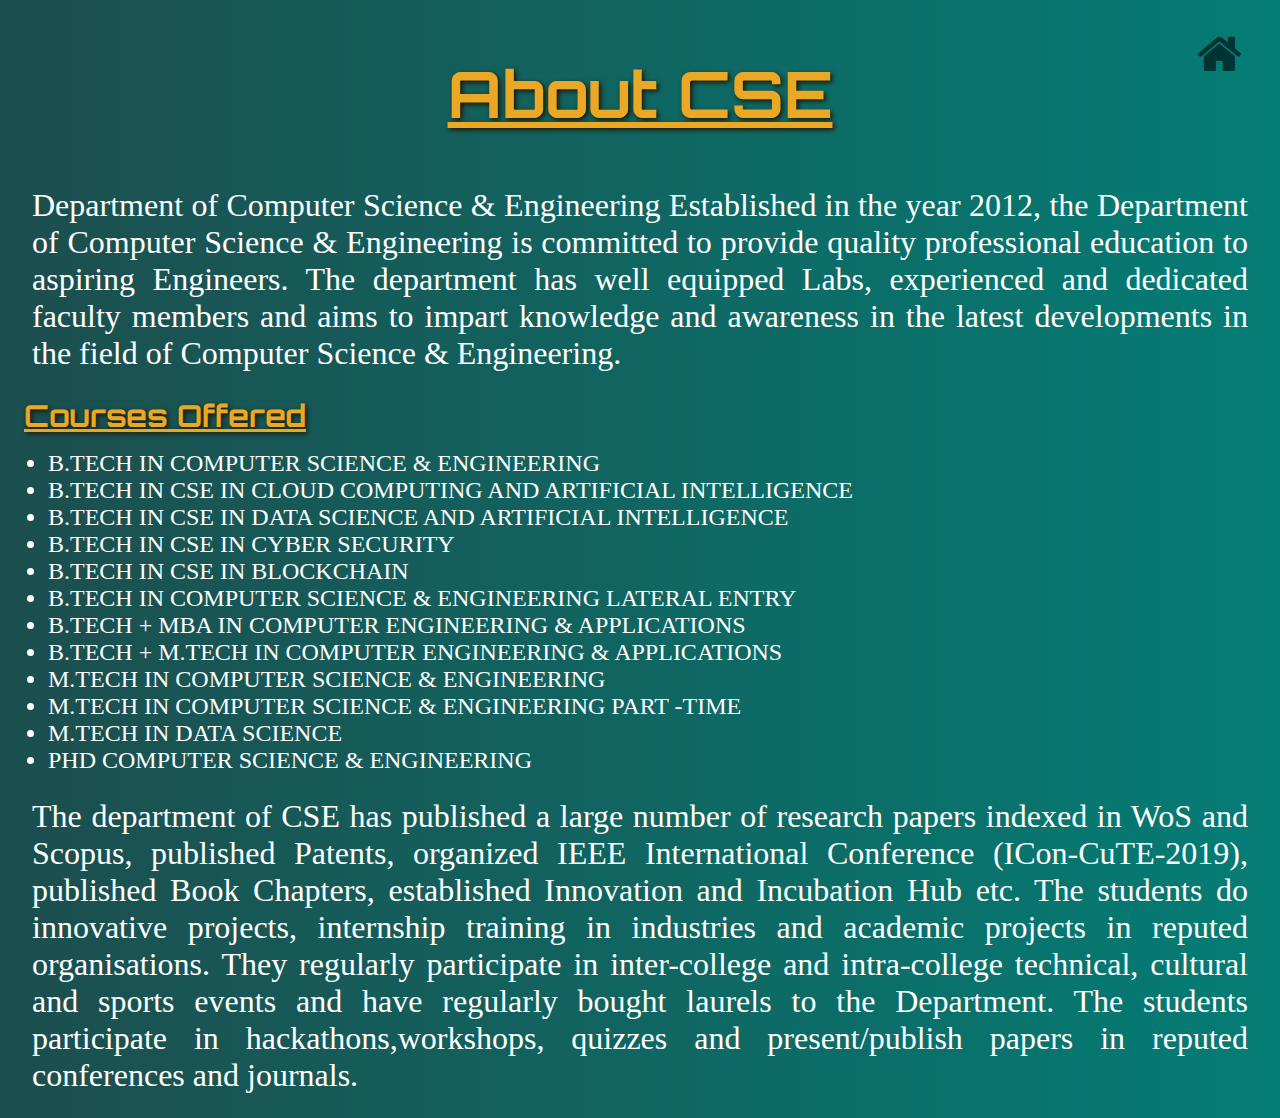
<file: about-index.html>
<!DOCTYPE html>
<html lang="en">
<head>
  <meta charset="UTF-8">
  <meta http-equiv="X-UA-Compatible" content="IE=edge">
  <meta name="viewport" content="width=device-width, initial-scale=1.0">
  <title>ABOUT-CSE</title>
  <link rel="stylesheet" href="https://cdnjs.cloudflare.com/ajax/libs/font-awesome/4.7.0/css/font-awesome.css" integrity="sha512-5A8nwdMOWrSz20fDsjczgUidUBR8liPYU+WymTZP1lmY9G6Oc7HlZv156XqnsgNUzTyMefFTcsFH/tnJE/+xBg==" crossorigin="anonymous" referrerpolicy="no-referrer" />
  <link rel="preconnect" href="https://fonts.googleapis.com"><link rel="preconnect" href="https://fonts.gstatic.com" crossorigin><link href="https://fonts.googleapis.com/css2?family=Diplomata+SC&display=swap" rel="stylesheet">
  <link rel="preconnect" href="https://fonts.googleapis.com"><link rel="preconnect" href="https://fonts.gstatic.com" crossorigin><link href="https://fonts.googleapis.com/css2?family=Gochi+Hand&display=swap" rel="stylesheet">
  <link href="https://fonts.googleapis.com/css2?family=Cinzel:wght@600&family=Handlee&family=Orbitron:wght@500&display=swap" rel="stylesheet">
 </head>

 <!-- CSS only -->
  <style>

      body{
        background: linear-gradient(to right,rgb(28, 78, 78),rgb(4, 125, 117));
        /* background: linear-gradient(120deg,rgb(193, 255, 59),rgb(155 58 255),rgb(255 66 144)); */
      }
      .icon1 a{
      position: absolute;
      top: 3%;
      right: 3%;
      font-size: 3rem;
      color: rgb(0, 51, 51);
      }

      .icon1:hover{
          color: rgb(16, 82, 98);
      }

      h2{
        text-align: center;
        color:rgb(234, 168, 36);
        font-size: 4rem;
        text-shadow:2px 2px 5px #1c1202;
        /* font-family: 'Diplomata SC', cursive; */
        text-decoration: underline;
        font-family: 'Orbitron', sans-serif;
      }

      h2:hover{
        text-decoration: overline;
        transform: scale(1.1);
      }

      p{
        font-size: 2rem;
        color: #ffffff;
        text-align: justify;
        margin: 1.5rem;
      }

      h3{
        color:rgb(234, 168, 36);
        font-size: 1.9rem;
        margin: 1rem;
        text-shadow:2px 2px 5px #1c1202;
        font-family: 'Orbitron', sans-serif;
        text-decoration: underline;
      }

      ul li{
      color: #ffffff;
      font-size: 1.5rem;
      }


      
      @media(max-width:50rem){
      
      h2{
        font-size: 3rem;
        }
      p{
        font-size: 1rem;
        margin: 1rem;
        text-align: justify;
        padding: 0;
        }
      h3{
        font-size: 1.5rem;
        margin: 1rem;
        text-shadow:2px 2px 5px #1c1202;
      }
      ul li{
        font-size: .8rem;
      }
      .icon1 a
    {
    position: absolute;
    top: 1%;
    right: 3%;
    font-size: 2rem;
    color: rgb(234, 240, 240);
    }
      }
  </style>



<body>
  <div class="icon1"><a href="/index.html"><i class="fa fa-home" aria-hidden="true"></i></a></div>
    <h2>About CSE</h2>
    <p>Department of Computer Science & Engineering
      Established in the year 2012, the Department of Computer Science & Engineering is committed to provide quality professional education to aspiring Engineers.
      The department has well equipped Labs, experienced and dedicated faculty members and aims to impart knowledge and awareness in the latest developments in the field of Computer Science &  Engineering.
    </p>
      
      
    <h3> Courses Offered</h3>
    <ul>

     <li>B.TECH IN COMPUTER SCIENCE & ENGINEERING</li>
     <li>B.TECH IN CSE IN CLOUD COMPUTING AND ARTIFICIAL INTELLIGENCE</li>
     <li>B.TECH IN CSE IN DATA SCIENCE AND ARTIFICIAL INTELLIGENCE</li>
     <li>B.TECH IN CSE IN CYBER SECURITY</li>
     <li>B.TECH IN CSE IN BLOCKCHAIN</li>
     <li>B.TECH IN COMPUTER SCIENCE & ENGINEERING LATERAL ENTRY</li>
     <li>B.TECH + MBA IN COMPUTER ENGINEERING & APPLICATIONS</li>
     <li>B.TECH + M.TECH IN COMPUTER ENGINEERING & APPLICATIONS</li>
     <li>M.TECH IN COMPUTER SCIENCE & ENGINEERING</li>
     <li>M.TECH IN COMPUTER SCIENCE & ENGINEERING PART -TIME</li>
     <li>M.TECH IN DATA SCIENCE</li>
     <li>PHD COMPUTER SCIENCE & ENGINEERING</li>

     
    </ul> 
      
    <p>  The department of CSE has published a large number of research papers indexed in WoS and Scopus, published Patents, organized IEEE International Conference (ICon-CuTE-2019), published Book Chapters, established Innovation and Incubation Hub etc.
      The students do innovative projects, internship training in industries and academic projects in reputed organisations. They regularly participate in inter-college and intra-college technical, cultural and sports events and have regularly bought laurels to the Department. The students participate in hackathons,workshops, quizzes and present/publish papers in reputed conferences and journals.</p>
    </p>
</body>

</html>
</file>
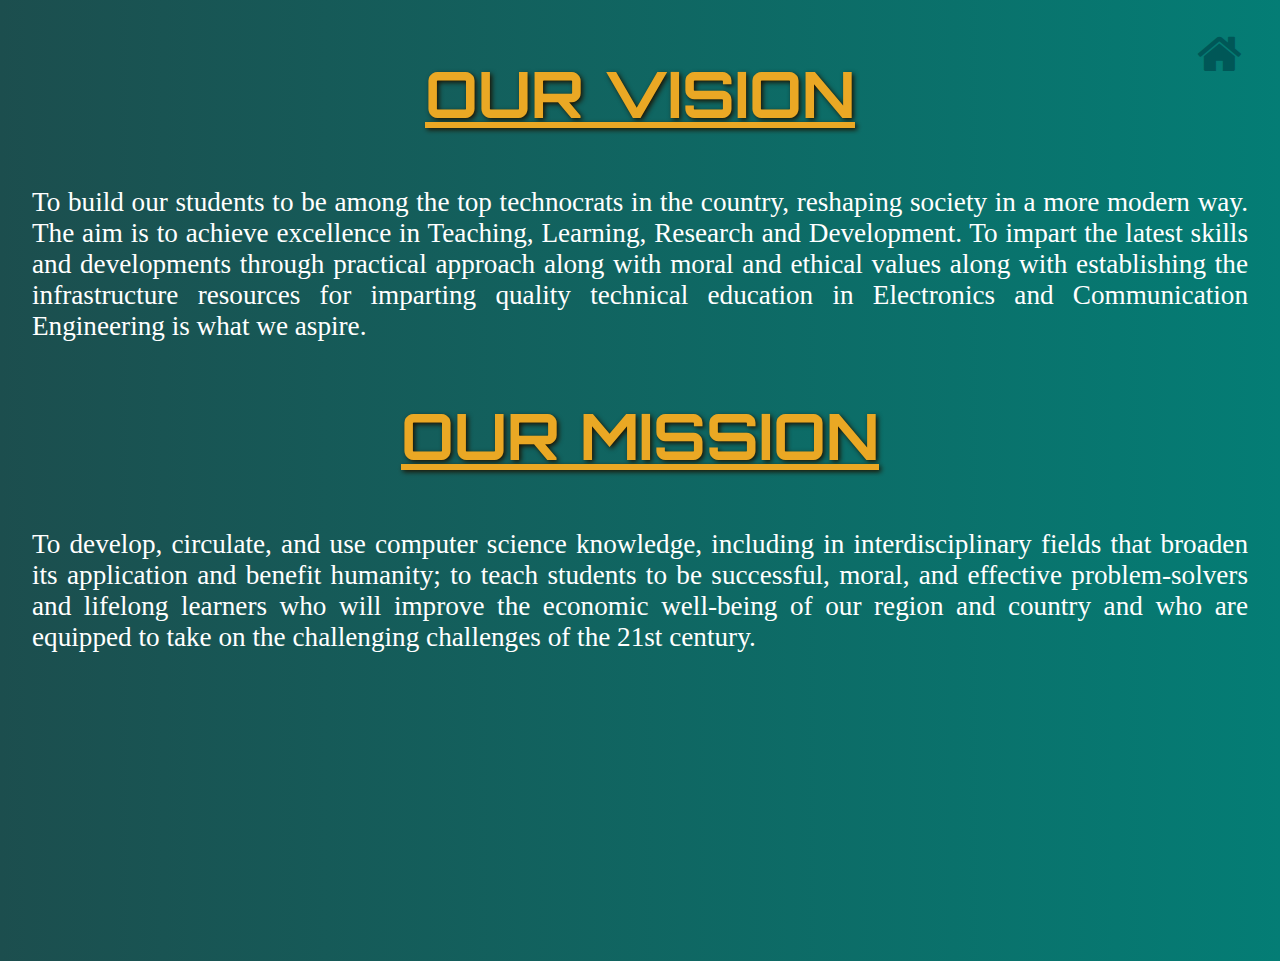
<file: MV.html>
<!DOCTYPE html>
<html lang="en">
<head>
    <meta charset="UTF-8">
    <meta http-equiv="X-UA-Compatible" content="IE=edge">
    <meta name="viewport" content="width=device-width, initial-scale=1.0">
    <title>Our Vision</title>
    <link rel="stylesheet" href="https://cdnjs.cloudflare.com/ajax/libs/font-awesome/4.7.0/css/font-awesome.css" integrity="sha512-5A8nwdMOWrSz20fDsjczgUidUBR8liPYU+WymTZP1lmY9G6Oc7HlZv156XqnsgNUzTyMefFTcsFH/tnJE/+xBg==" crossorigin="anonymous" referrerpolicy="no-referrer" />
    <link rel="preconnect" href="https://fonts.googleapis.com"><link rel="preconnect" href="https://fonts.gstatic.com" crossorigin><link href="https://fonts.googleapis.com/css2?family=Diplomata+SC&display=swap" rel="stylesheet">
    <link rel="preconnect" href="https://fonts.googleapis.com"><link rel="preconnect" href="https://fonts.gstatic.com" crossorigin><link href="https://fonts.googleapis.com/css2?family=Gochi+Hand&display=swap" rel="stylesheet">
    <link href="https://fonts.googleapis.com/css2?family=Cinzel:wght@600&family=Handlee&family=Orbitron:wght@500&display=swap" rel="stylesheet">
</head>

  <style>
      body{
        background: linear-gradient(to right,rgb(28, 78, 78),rgb(4, 125, 117));
        background-repeat: no-repeat;
        height: 100vh;
    }
    .icon1 a
    {
    position: absolute;
    top: 3%;
    right: 3%;
    font-size: 3rem;
    color: rgb(0, 87, 87);
    }
    .icon1:hover{
        color: rgb(16, 82, 98);
    }
    h2{
      text-align: center;
      text-decoration: underline;
      color:rgb(234, 168, 36);
      font-size: 4rem;
      text-shadow:2px 2px 5px #1c1202;
      font-family: 'Orbitron', sans-serif;
    }
    p{
      font-size: 1.7rem;
      color:#ffffff;
      text-align: justify;
      margin: 1.5rem;
      
    }
    
    @media(max-width:50rem){
    body{
      height: 150vh;
    }
    h2{
      font-size: 2.2rem;
      }
    p{
      font-size: 1.4rem;
      margin: 1rem;
      text-align: justify;
      }
      .icon1 a
  {
  position: absolute;
  top: 1%;
  right: 3%;
  font-size: 2rem;
  color: rgb(234, 240, 240);
  }

    }
  </style>

  <body>
      
    <div class="icon1"><a href="/index.html"><i class="fa fa-home" aria-hidden="true"></i></a></div>
      <h2>OUR VISION</h2>
      <p>
          To build our students to be among the top technocrats in the country, reshaping society in a more modern way.
          The aim is to achieve excellence in Teaching, Learning, Research and Development.
          To impart the latest skills and developments through practical approach along with moral and ethical values along with establishing the infrastructure resources for imparting quality technical education in Electronics and Communication Engineering is what we aspire.
      </p>

      <h2>OUR MISSION</h2>
      
      <p>
          To develop, circulate, and use computer science knowledge, including in interdisciplinary fields that broaden its application and benefit humanity; to teach students to be successful, moral, and effective problem-solvers and lifelong learners who will improve the economic well-being of our region and country and who are equipped to take on the challenging challenges of the 21st century.
      </p>
  </body>
</html>
</file>
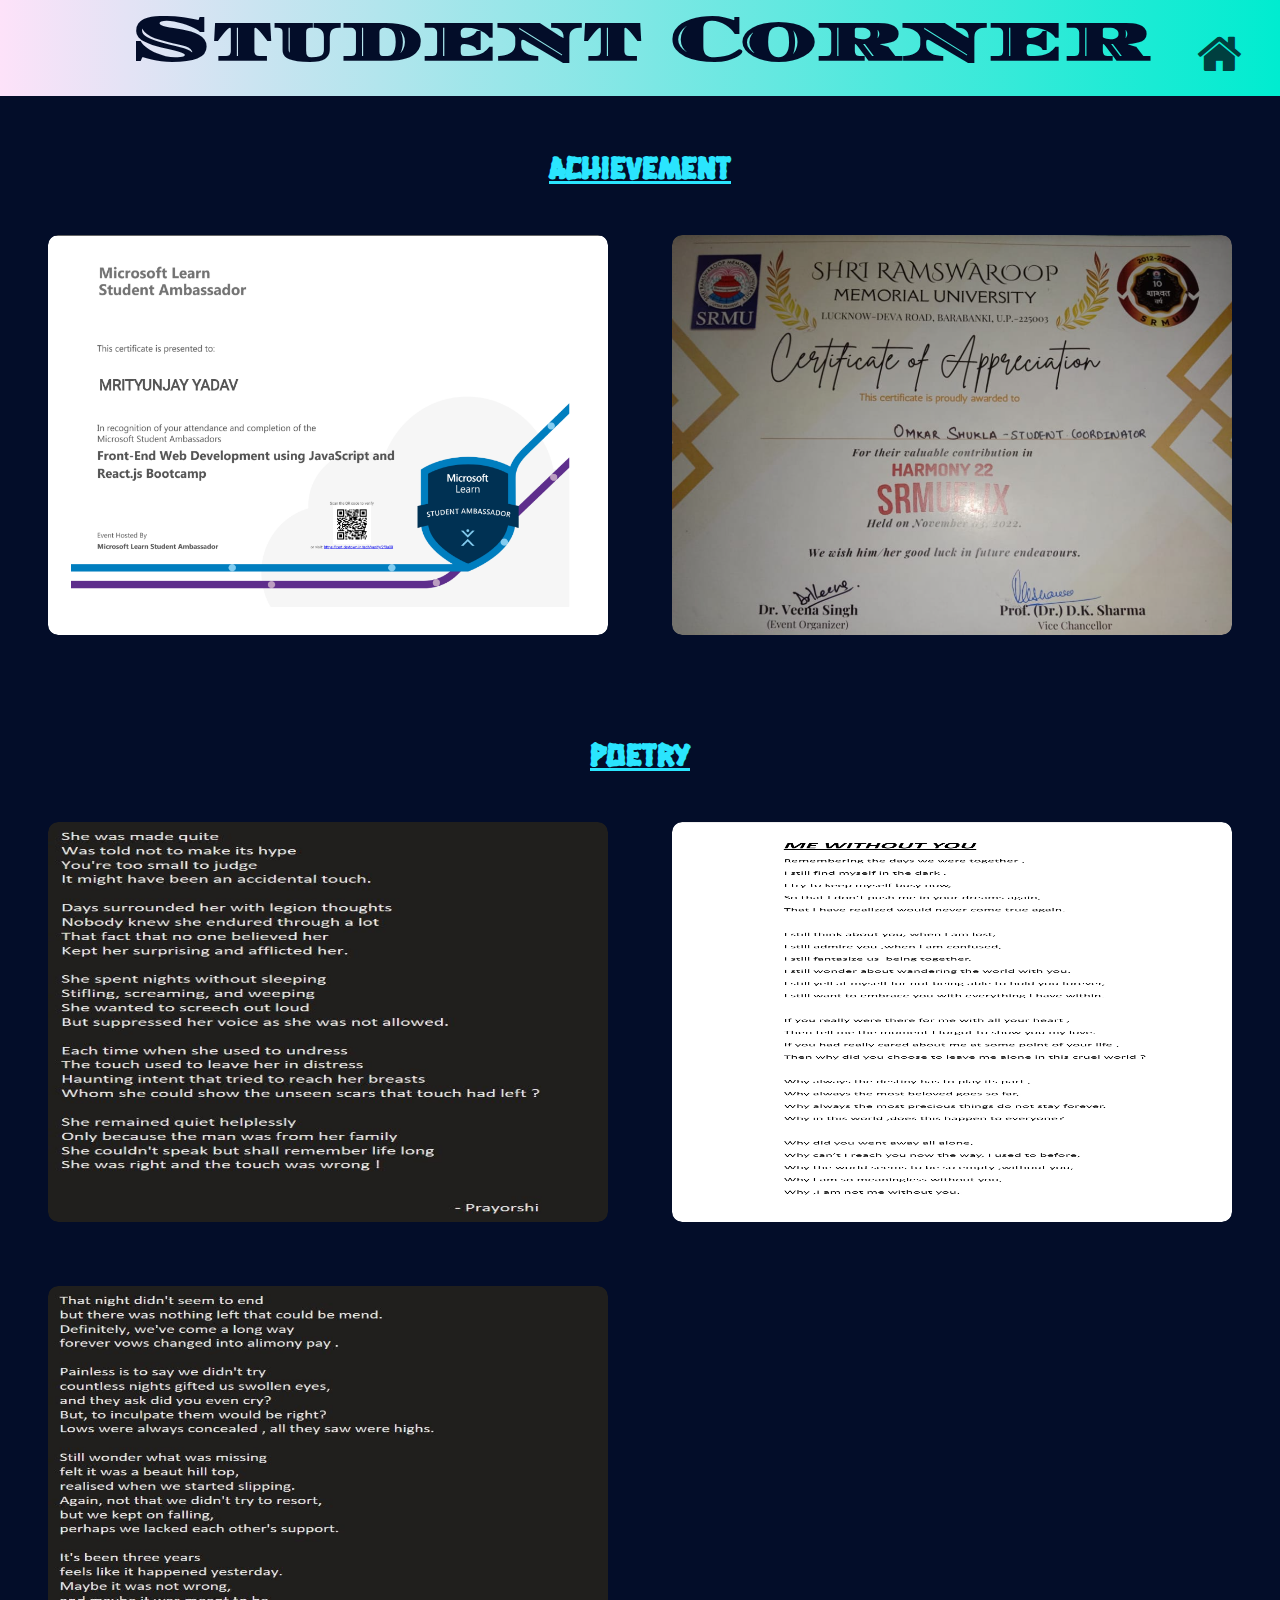
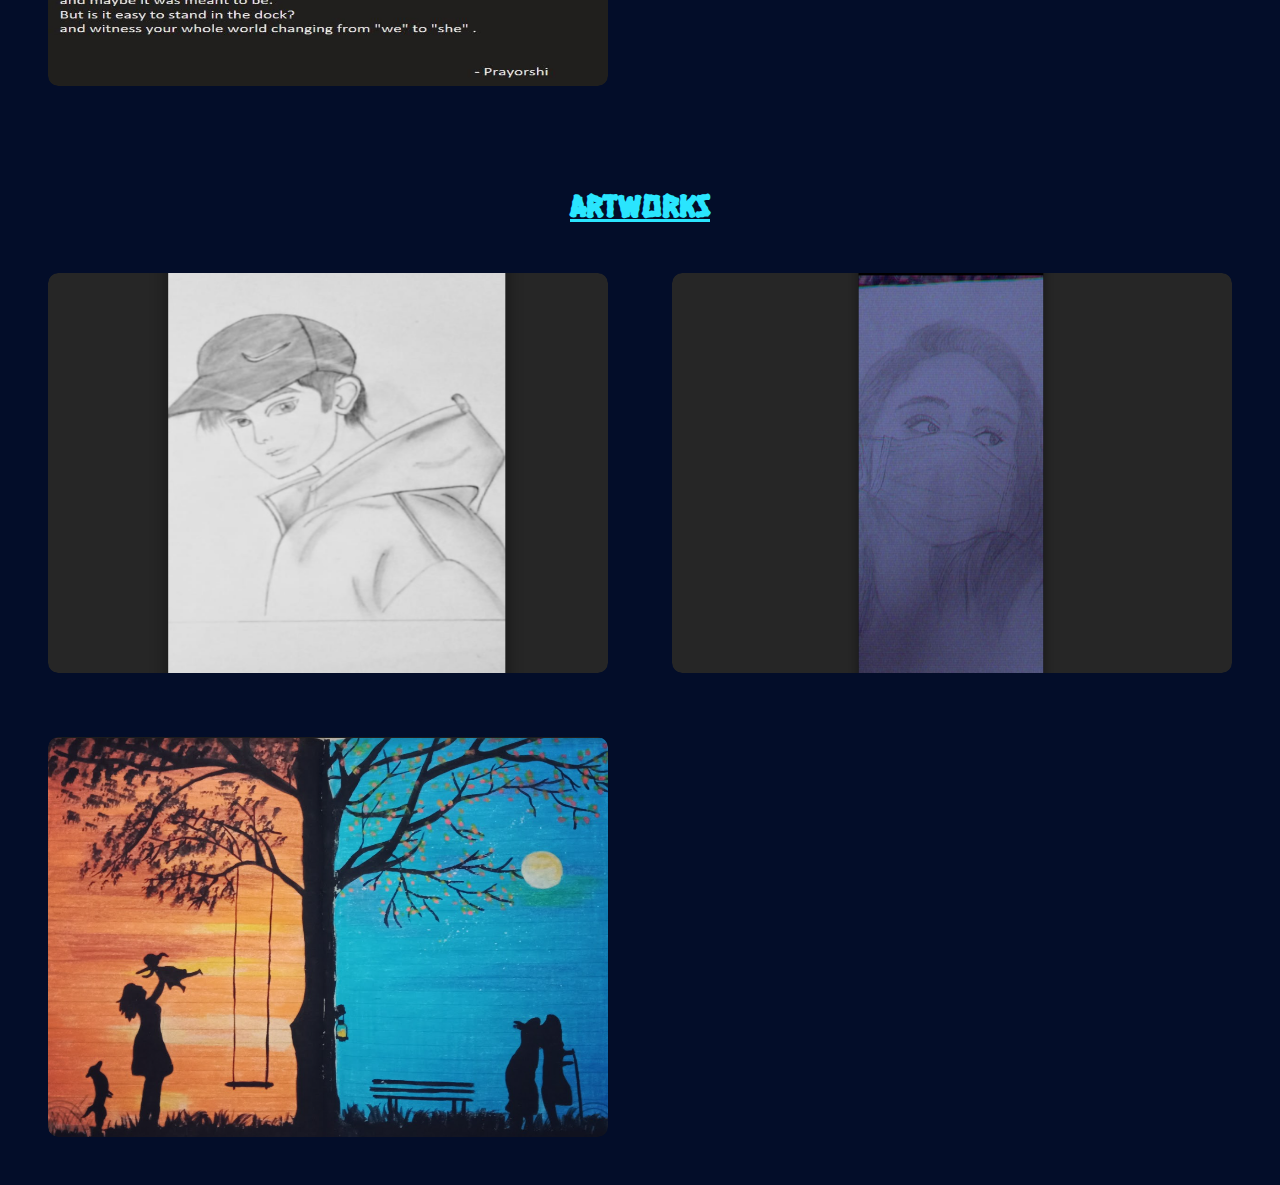
<file: Student_corner.html>
<!DOCTYPE html>
<html lang="en">
<head>
    <meta charset="UTF-8">
    <meta http-equiv="X-UA-Compatible" content="IE=edge">
    <meta name="viewport" content="width=device-width, initial-scale=1.0">
    <title>IR AND CR</title>
    <link rel="stylesheet" href="https://cdnjs.cloudflare.com/ajax/libs/font-awesome/4.7.0/css/font-awesome.css" integrity="sha512-5A8nwdMOWrSz20fDsjczgUidUBR8liPYU+WymTZP1lmY9G6Oc7HlZv156XqnsgNUzTyMefFTcsFH/tnJE/+xBg==" crossorigin="anonymous" referrerpolicy="no-referrer" />
    <link rel="preconnect" href="https://fonts.googleapis.com"><link rel="preconnect" href="https://fonts.gstatic.com" crossorigin><link href="https://fonts.googleapis.com/css2?family=Diplomata+SC&display=swap" rel="stylesheet">
    <link rel="preconnect" href="https://fonts.googleapis.com"><link rel="preconnect" href="https://fonts.gstatic.com" crossorigin><link href="https://fonts.googleapis.com/css2?family=Hanalei+Fill&display=swap" rel="stylesheet">
    <link rel="preconnect" href="https://fonts.googleapis.com">
<link rel="preconnect" href="https://fonts.gstatic.com" crossorigin>
<link href="https://fonts.googleapis.com/css2?family=IBM+Plex+Serif:ital@1&display=swap" rel="stylesheet">
<link rel="stylesheet" href="/Student_corner.css">
</head>

<body>
    <div class="body">
      
      <div class="icon1"><a href="/index.html"><i class="fa fa-home" aria-hidden="true"></i></a></div>
      <div class="heading">
        <h2>Student Corner</h2>
      </div>
      <br>
        <h3>ACHIEVEMENT</h3>
        <div class="b2">

         <div class="work">      
            <img src="/stu-cor/a-mrytyunjay.png" alt="">
            <div class="layer">
               <h3>Completion of Bootcamp organised by Microsoft </h3>
               <p>NAME- Mrityunjay Yadav</p>
               <p>COURSE/BRANCH- B.tech CSE</p>
               <p>ROLL NO.- 202010101110016</p>
               <p>YEAR- 3rd YEAR</p>
            <a href="/stu-cor/mry.ap.pdf" class="clickme">click me!</a>
            </div>
         </div>

         <div class="work">      
            <img src="/stu-cor/a-omkar.png" alt="">
            <div class="layer">
               <h3>Student Coordinator of harmony 2k22
                  (CSE department)</h3>
                  <p>NAME- Omkar Shukla</p>
                  <p>COURSE/BRANCH- B.tech CSE IBM(DS+AI)</p>
                  <p>ROLL NO.- 202110101150032</p>
                  <p>YEAR- 2nd YEAR</p>
            <a href="/stu-cor/IMG-20221205-WA0005 - Omkar Shukla.jpg" class="clickme">click me!</a>
            </div>
         </div>

        </div>

      <br>

        <h3>POETRY</h3>
        <div class="b2">

         <div class="work">      
            <img src="/stu-cor/p-prayorshi1.jpg" alt="">
            <div class="layer">
               <h3>THE TOUCH WAS WRONG</h3>
               <p>NAME- Prayorshi Mishra</p>
               <p>COURSE/BRANCH- B.tech CSE</p>
               <p>ROLL NO.- 202010101110048</p>
               <p>YEAR- 3rd YEAR</p>
            <a href="/stu-cor/p-prayorshi1.jpg" class="clickme">click me!</a>
            </div>
         </div>

         <div class="work">      
            <img src="/stu-cor/Abhinav Singh- Poetry - Abhinav Singh.jpg" alt="">
            <div class="layer">
               <h3>This poem talks about the grieving and the beautiful memories we remember when someone who we thought will be at our side forever, someday leaves us behind.</h3>
               <p>NAME- Abhinav Singh</p>
               <p>COURSE/BRANCH- B.tech CSE (DS+AI)</p>
               <p>ROLL NO.- 202010101150054</p>
               <p>YEAR- 3rd YEAR</p>
            <a href="/stu-cor/Abhinav Singh- Poetry - Abhinav Singh.jpg" class="clickme">click me!</a>
            </div>
         </div>

         <div class="work">      
            <img src="/stu-cor/p-prayorshi2.jpg" alt="">
            <div class="layer">
               <h3>LONGEST NIGHT</h3>
               <p>NAME- Prayorshi Mishra</p>
               <p>COURSE/BRANCH- B.tech CSE</p>
               <p>ROLL NO.- 202010101110048</p>
               <p>YEAR- 3rd YEAR</p>
            <a href="/stu-cor/p-prayorshi2.jpg" class="clickme">click me!</a>
            </div>
         </div>
        </div>

      <br>

         <h3>ARTWORKS</h3>
         <div class="b2">

            <div class="work">      
               <img src="/stu-cor/art-ashanya.png" alt="">
               <div class="layer">
                  <h3>Art is a language of an artist which comes from soul</h3>
                  <p>NAME- Ashanya Singh</p>
                  <p>COURSE/BRANCH- B.tech CSE IBM(DS+AI)</p>
                  <p>ROLL NO.- 202010101150068</p>
                  <p>YEAR- 3rd YEAR</p>
               <a href="/stu-cor/ashanya1-art.png" class="clickme">click me!</a>
               </div>
            </div>

            <div class="work">      
               <img src="/stu-cor/art-ashayna2.png" alt="">
               
               <div class="layer">
                  <h3>Art is an language understood by all</h3>
                  <p>NAME- Ashanya Singh</p>
                  <p>COURSE/BRANCH- B.tech CSE IBM(DS+AI)</p>
                  <p>ROLL NO.- 202010101150068</p>
                  <p>YEAR- 3rd YEAR</p>
               <a href="/stu-cor/ashanya2-art.png" class="clickme">click me!</a>
               </div>
            </div>
            
            <div class="work">      
               <img src="/stu-cor/art-ayushi.png" alt="">
               
               <div class="layer">
                  <h3>Art is not what you see, but what you make others see</h3>
                  <p>NAME- Ayushi Singh</p>
                  <p>COURSE/BRANCH- B.tech CSE</p>
                  <p>ROLL NO.- 202010101110057</p>
                  <p>YEAR- 3rd YEAR</p>
               <a href="/stu-cor/IMG_20221210_183809 - 057_Ayushi Singh.jpg" class="clickme">click me!</a>
               </div>
            </div>

         </div>
</body>
</html>
</file>
<file: Student_corner.css>
*
{
    margin: 0;
    padding: 0;
}

.body
{
    background-color: rgb(3 13 41);
    overflow: hidden;
}
.body h2
{
    font-size: 4rem;
    color: rgb(3 13 41);
    text-align: center;
    /* border: 2px solid rgb(80, 7, 7); */
    /* background-color: linear-gradient(to right,rgb(108, 49, 49),rgb(241, 238, 168)); */
}
.icon1 a
{
position: absolute;
top: 3%;
right: 3%;
font-size: 3rem;
color: rgb(0, 63, 63);
}
.icon1:hover{
    color: rgb(16, 82, 98);
}
.heading
{
    background: linear-gradient(to right,rgb(253 226 249),rgb(0, 236, 208));
    height: 6rem;
    font-family: 'Diplomata SC', cursive;
}
.body h3{
    font-size: 2rem;
    color: rgb(42, 229, 254);
    text-align: center;
    margin-top: 2rem;
    text-decoration: underline;
    font-family: 'Hanalei Fill', cursive;
}
.body h3:hover{
    transform: scale(1.1);
    color: azures;
    text-decoration: overline;
}
.b2
{
    display: grid;
    grid-template-columns: repeat(2,1fr);
    gap: 4rem;
    margin: 3rem;
}
.work
{
    border-radius: 10px;
    position: relative;
    overflow: hidden;
}
.work img
{
    width: 100%;
    height: 25rem;
    border-radius: 10px;
    display: block;
    transition: transform 0.5s;
}

.layer
{
    width: 100%;
    height: 0px;
    
    background: linear-gradient(to right,rgb(253 226 249),rgb(0, 236, 208));
    /* opacity: initial; */
    border-radius: 10px;
    position: absolute;
    left: 0;
    bottom: 0;
    overflow: hidden;
    display: flex;
    align-items: center;
    justify-content: center;
    flex-direction: column;
    /* padding: 0 40px; */
    text-align: center;
    font-size: 13px;
    transition: height 0.5s;
    font-family: 'IBM Plex Serif', serif;
}
.layer h3
{
    font-weight: 500;
    margin-bottom: 20px;
    color: black;
}

.work:hover img{
    transform: scale(1.1);

}
.work:hover .layer{
    height: 100%;

}
.clickme{
    border: 1px solid rgb(19, 2, 96);
    background-color: #bccad8;
    padding: 0.2rem;
    font-size: 1rem;
    color:rgb(9, 9, 38);
    text-decoration: none;
    border-radius: 0.4rem;

}
.clickme:hover{
  background-color: rgb(8, 8, 74);
  color: blanchedalmond;
}
@media(max-width:75rem){
    .heading{
        height: 5rem;
    }
    .body h2{
        font-size: 2rem;
    }
    .body h3{
        font-size: 2rem;
        margin: 1rem;
    }
    .b2{
        grid-template-columns: repeat(1,1fr);
        gap: 1rem;
        margin: 1rem;
    }
    .work{
        border-radius: 25px;
   }
   .icon1 a
  {
position: absolute;
top: 2%;
right: 3%;
font-size: 2rem;
color: rgb(0, 8, 39);
}
}
</file>
